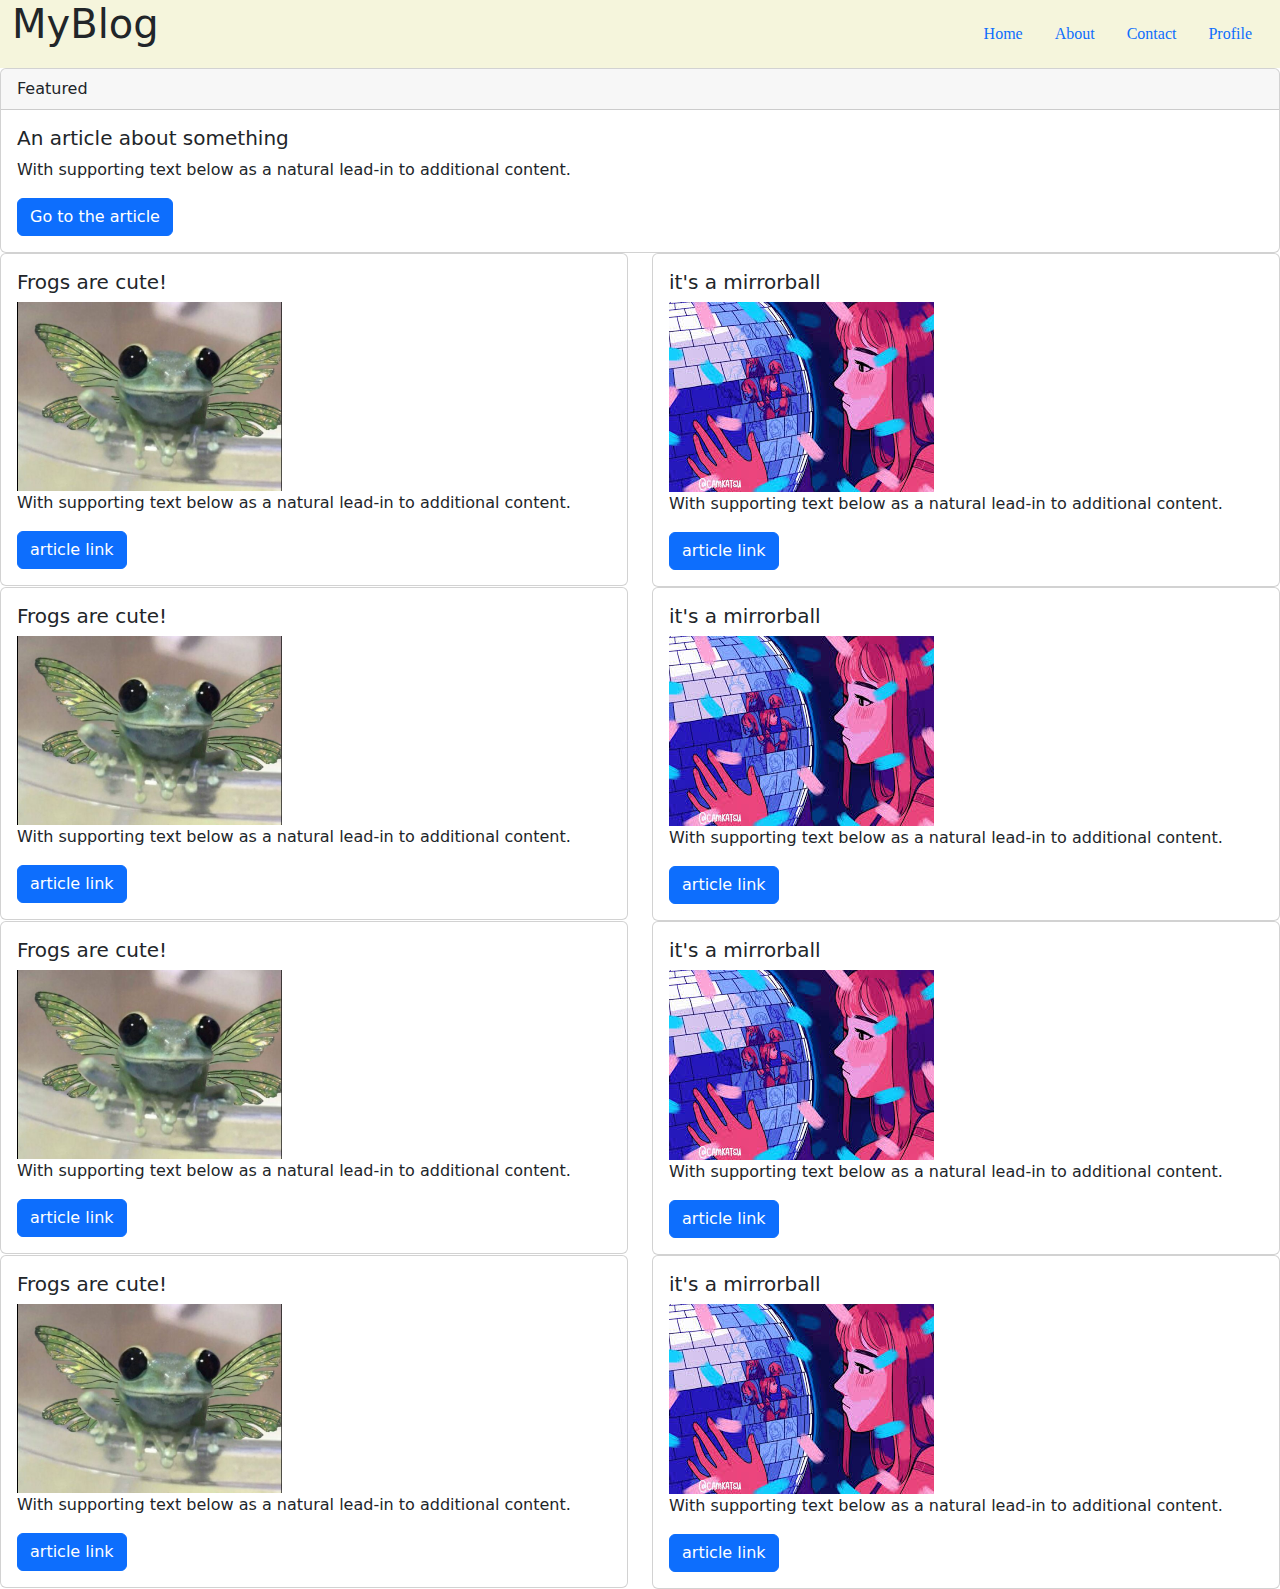
<file: blog/index.html>
<!DOCTYPE html>
<html>
<head>
	<meta charset="utf-8">
	<meta name="viewport" content="width=device-width, initial-scale=1">
	<title>myblog</title>
    <link rel="stylesheet" type="text/css" href="style.css">
    <link rel="stylesheet" href="bootstrap-5.2.3-dist/css/bootstrap.css">
</head>
<body>
    <div class="container-fluid" style="background-color: beige;">
        <div class="row">
          <div class="col">
            <h1>MyBlog</h1>
          </div>
          <div class="col">
            <div class="navbar" style="float: right;">
                <ul>
                    <li class="active"><a href="index.html">Home</a></li>
                    <li><a href="about.html">About</a></li>
                    <li><a href="contact.html">Contact</a></li>
                    <li><a href="profile.html">Profile</a></li>
                </ul>
            </div>
          </div>
        </div>
        </div>
        <div class="card">
            <div class="card-header">
              Featured
            </div>
            <div class="card-body">
              <h5 class="card-title">An article about something</h5>
              <p class="card-text">With supporting text below as a natural lead-in to additional content.</p>
              <a href="#" class="btn btn-primary">Go to the article</a>
            </div>
          </div>
          <div class="row">
            <div class="col-sm-6">
              <div class="card">
                <div class="card-body">
                  <h5 class="card-title">Frogs are cute!</h5>
                  <img src="frog.png" alt="frog" width="265px">
                  <p class="card-text">With supporting text below as a natural lead-in to additional content.</p>
                  <a href="#" class="btn btn-primary">article link</a>
                </div>
              </div>
            </div>
            <div class="col-sm-6">
              <div class="card">
                <div class="card-body">
                  <h5 class="card-title">it's a mirrorball</h5>
                  <img src="mirrorball.jpg"alt="mirrorball">
                  <p class="card-text">With supporting text below as a natural lead-in to additional content.</p>
                  <a href="#" class="btn btn-primary">article link</a>
                </div>
              </div>
            </div>
          </div>
          <div class="row">
            <div class="col-sm-6">
              <div class="card">
                <div class="card-body">
                  <h5 class="card-title">Frogs are cute!</h5>
                  <img src="frog.png" alt="frog" width="265px">
                  <p class="card-text">With supporting text below as a natural lead-in to additional content.</p>
                  <a href="#" class="btn btn-primary">article link</a>
                </div>
              </div>
            </div>
            <div class="col-sm-6">
              <div class="card">
                <div class="card-body">
                  <h5 class="card-title">it's a mirrorball</h5>
                  <img src="mirrorball.jpg"alt="mirrorball">
                  <p class="card-text">With supporting text below as a natural lead-in to additional content.</p>
                  <a href="#" class="btn btn-primary">article link</a>
                </div>
              </div>
            </div>
          </div>
          <div class="row">
            <div class="col-sm-6">
              <div class="card">
                <div class="card-body">
                  <h5 class="card-title">Frogs are cute!</h5>
                  <img src="frog.png" alt="frog" width="265px">
                  <p class="card-text">With supporting text below as a natural lead-in to additional content.</p>
                  <a href="#" class="btn btn-primary">article link</a>
                </div>
              </div>
            </div>
            <div class="col-sm-6">
              <div class="card">
                <div class="card-body">
                  <h5 class="card-title">it's a mirrorball</h5>
                  <img src="mirrorball.jpg"alt="mirrorball">
                  <p class="card-text">With supporting text below as a natural lead-in to additional content.</p>
                  <a href="#" class="btn btn-primary">article link</a>
                </div>
              </div>
            </div>
          </div>
          <div class="row">
            <div class="col-sm-6">
              <div class="card">
                <div class="card-body">
                  <h5 class="card-title">Frogs are cute!</h5>
                  <img src="frog.png" alt="frog" width="265px">
                  <p class="card-text">With supporting text below as a natural lead-in to additional content.</p>
                  <a href="#" class="btn btn-primary">article link</a>
                </div>
              </div>
            </div>
            <div class="col-sm-6">
              <div class="card">
                <div class="card-body">
                  <h5 class="card-title">it's a mirrorball</h5>
                  <img src="mirrorball.jpg"alt="mirrorball">
                  <p class="card-text">With supporting text below as a natural lead-in to additional content.</p>
                  <a href="#" class="btn btn-primary">article link</a>
                </div>
              </div>
            </div>
          </div>
</body>
</file>
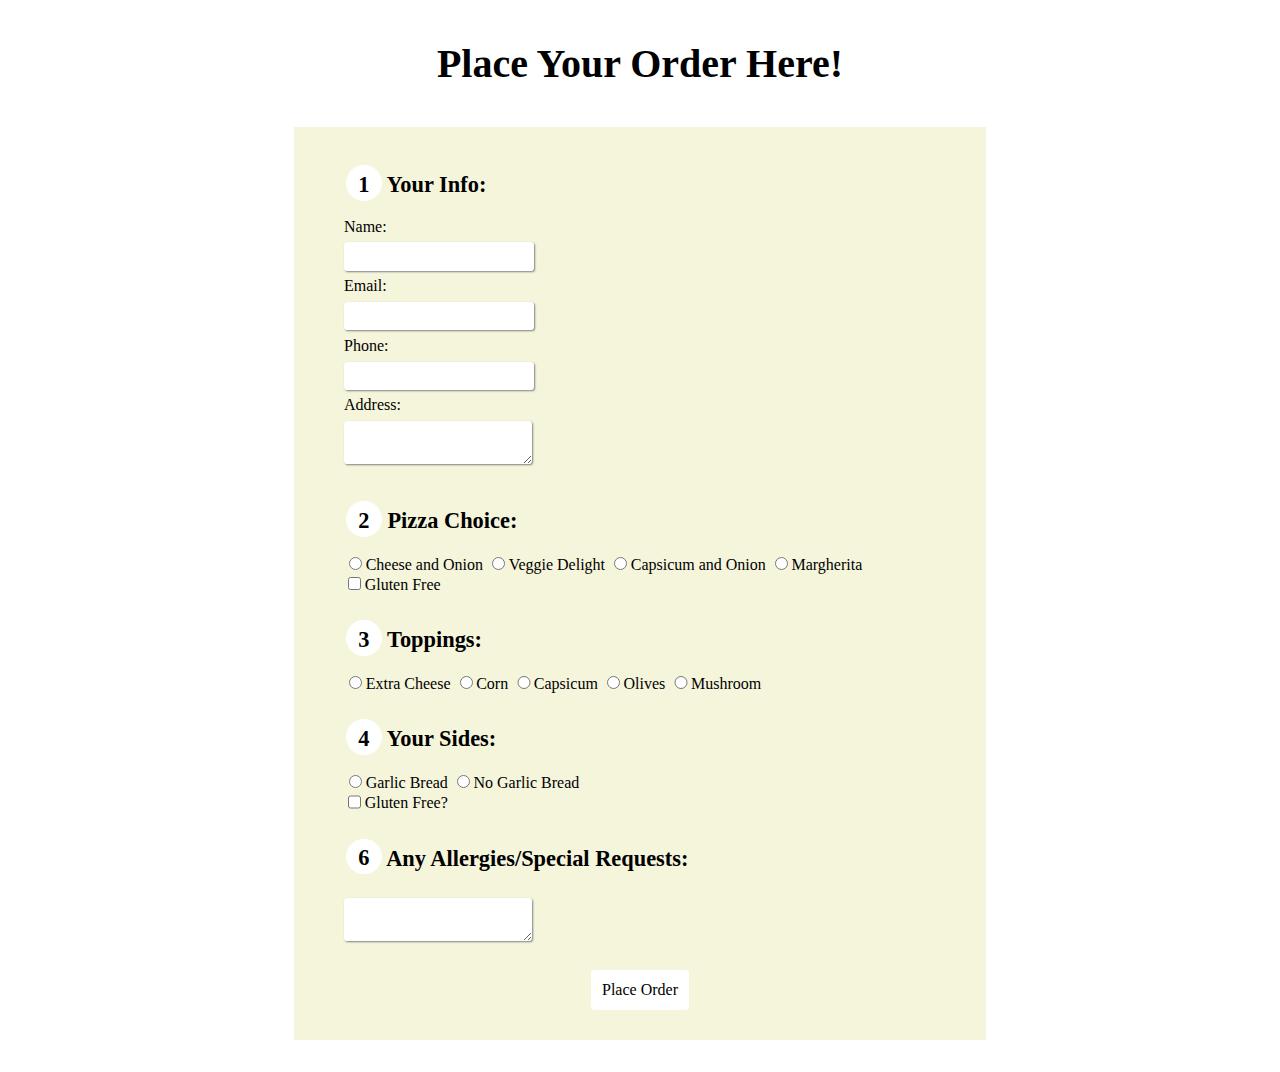
<file: form/assignment2/main.html>
<!DOCTYPE html>
<html lang="en">
<head>
    <meta charset="UTF-8">
    <meta http-equiv="X-UA-Compatible" content="IE=edge">
    <meta name="viewport" content="width=device-width, initial-scale=1.0">
    <title>Order</title>
    <link rel="stylesheet" href="style.css">
</head>
<body>
    <div class="main">
        <h1>Place Your Order Here!</h1>
        <form action="javascript:void(0);">
            <fieldset>
            <legend><div class="number">1</div> Your Info:</legend>
            <label for="name">Name:</label><br>
        <input type="text" id="name" name="user_name"><br>
            <label for="mail">Email:</label><br>
        <input type="email" id="mail" name="user_email"><br>
            <label for="phone">Phone:</label><br>
        <input type="tel" id="phone" name="user_tel"><br>
            <label for="address">Address:</label><br>
            <textarea></textarea>
        </fieldset>
        <fieldset>
            <legend><div class="number">2</div> Pizza Choice:</legend>
            <input type="radio" id="cheeseandonion" name="pizza"><label>Cheese and Onion</label>
            <input type="radio" id="veggiedelight" name="pizza"><label>Veggie Delight</label>
            <input type="radio" id="capsicumandonion" name="pizza"><label>Capsicum and Onion</label>
            <input type="radio" id="margherita" name="pizza"><label>Margherita</label><br>
            <input type="checkbox" id="glutenfree" name="glutenfree"><label>Gluten Free</label>
        </fieldset>
        <fieldset>
            <legend><div class="number">3</div> Toppings:</legend>
            <input type="radio" id="extra cheese" name="topping"><label>Extra Cheese</label>
            <input type="radio" id="corn" name="topping"><label>Corn</label>
            <input type="radio" id="capsicum" name="topping"><label>Capsicum</label>
            <input type="radio" id="olives" name="topping"><label>Olives</label>
            <input type="radio" id="mushroom" name="topping"><label>Mushroom</label>
        </fieldset>
            <fieldset>
                <legend><div class="number">4</div> Your Sides:</legend>
            <input type="radio" id="bread" name="side"><label>Garlic Bread</label>
            <input type="radio" id="nobread" name="side"><label>No Garlic Bread</label><br>
                <input type="checkbox" id="glutenfree" name="glutenfree"><label>Gluten Free?</label>
        </fieldset>
    <fieldset>
        <legend><div class="number">6</div> Any Allergies/Special Requests:</legend>
    <textarea></textarea>
    </fieldset>
    <input class="button" type="submit" value="Place Order">
    </form>
    </div>
</body>
</html>
</file>
<file: blog/style.css>
.navbar ul {
    list-style-type: none;
    margin: 0;
    padding: 0;
    overflow: hidden;
    background-color: beige;
  }
  
.navbar li {
    float: left;
  }
  
.navbar li a {
    display: block;
    font-family: Montserrat;
    text-align: center;
    padding: 14px 16px;
    text-decoration: none;
  }

.navbar li a:hover{
    background-color: bisque;
  }
  
.active {
    background-color:beige;
  }
</file>
<file: form/assignment2/style.css>
body {
	font-family: Montserrat;
}

.number {
	padding: .3em;
	text-align: center;
	display: inline-block;
	width: 1em;
	height: 1em;
	background-color: rgb(255, 255, 255);
	border-radius: 50%;
}

h1 {
	font-family: Montserrat;
  font-weight: bold;
	text-align: center;
	margin: 1em;
	font-size: 2.5em;
}

form {
	display: flex;
	flex-direction: column;
	background: beige;
	margin: 0 auto 2em;
	padding: 30px;
}

input, 
textarea {
	border: none;
	padding: .5em;
	border-radius: .25em;
}

input:focus,
input:hover,
textarea:focus,
textarea:hover {
	background: seashell;
	border-bottom: 2px solid purple;
	outline: none;
}

input[type="radio"],
input[type="checkbox"] {
	margin-right: .25em;
	width: 1em;
	height: 1em;
}

fieldset {
	border: none;
	margin: .5em;
}

legend {
	font-family: Montserrat;
	font-size: 1.4em;
	font-weight: bold;
	padding-bottom: .5em;
}

label,
.button {
	font-family: Montserrat;
}

.button {
	border: none;
	background-color: #ffffff;
	font-size: 1em;
	align-self: center;
  padding: .7em;
	color: black;
}

.button:hover {
	cursor: pointer;
	background: rgb(219, 219, 219);
}

#name,
#mail,
#phone,
textarea {
	margin: .5em 0;
	box-shadow: 1px 1px 2px grey;
}

@media (min-width: 550px) {
	form {
		max-width: 50%;
	}
}
</file>
